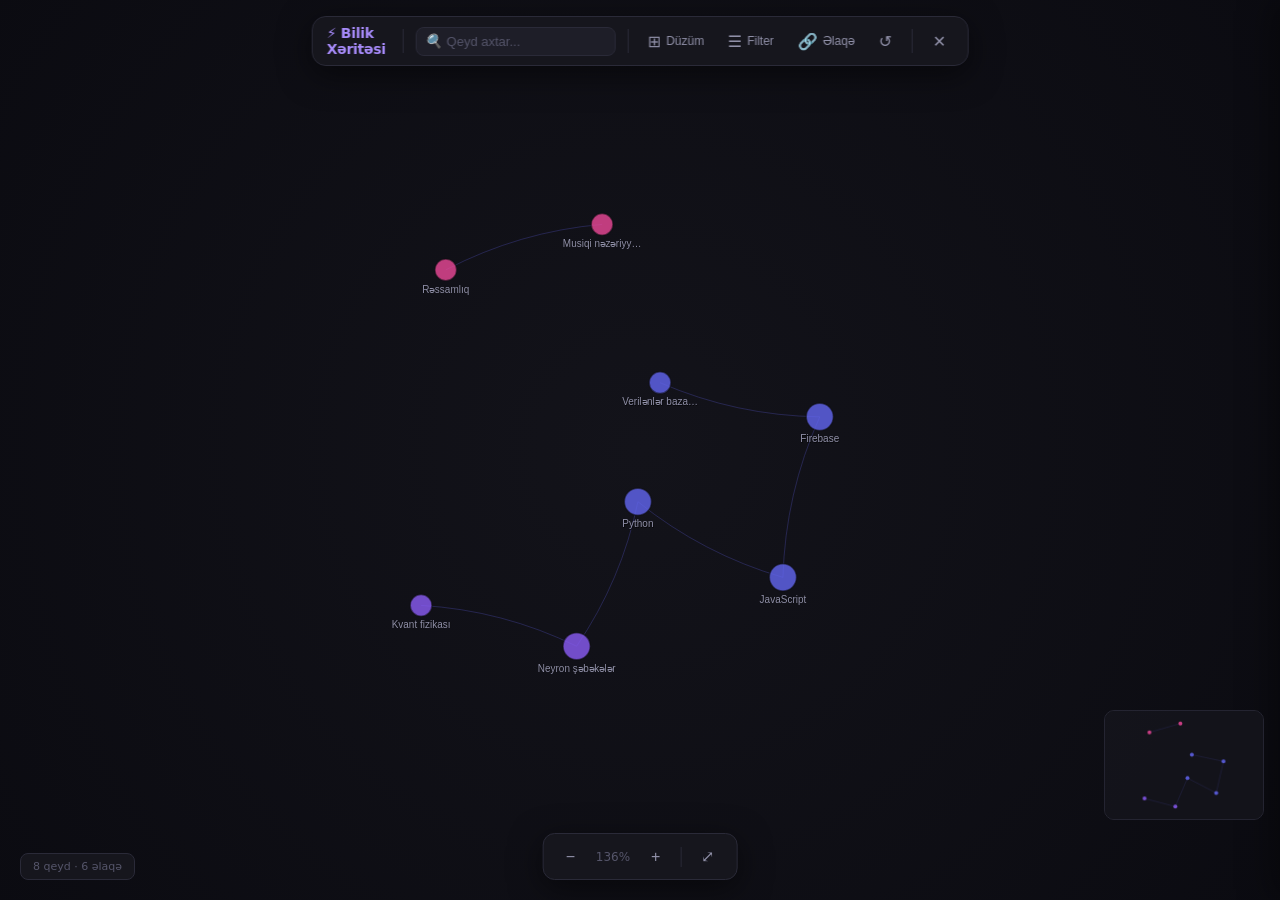
<file: obsidian.html>
<!DOCTYPE html>
<html lang="az">
<head>
<meta charset="UTF-8">
<meta name="viewport" content="width=device-width, initial-scale=1.0">
<title>Bilik Xəritəsi</title>
<style>
/* ============================================================
   OBSIDIAN GRAPH — tam CSS
   ============================================================ */
*, *::before, *::after { box-sizing: border-box; margin: 0; padding: 0; }

:root {
  --bg:         #0f0f13;
  --bg2:        #16161d;
  --bg3:        #1e1e28;
  --border:     #2a2a38;
  --text:       #e0e0ef;
  --text2:      #9090a8;
  --text3:      #55556a;
  --accent:     #7c6aff;
  --accent2:    #a78bfa;
  --green:      #34d399;
  --yellow:     #fbbf24;
  --red:        #f87171;
  --node-def:   #6366f1;
  --node-sel:   #fbbf24;
  --node-link:  #34d399;
  --node-hover: #a78bfa;
  --edge:       rgba(99,102,241,0.35);
  --edge-sel:   rgba(52,211,153,0.7);
  --panel-w:    320px;
  --ctrl-h:     52px;
}

html, body {
  width: 100%; height: 100%;
  background: var(--bg);
  color: var(--text);
  font-family: 'Inter', system-ui, sans-serif;
  overflow: hidden;
  user-select: none;
}

/* ── CANVAS ─────────────────────────────────────────────── */
#graph-canvas {
  position: fixed;
  inset: 0;
  width: 100%;
  height: 100%;
  cursor: grab;
}
#graph-canvas.grabbing { cursor: grabbing; }
#graph-canvas.crosshair { cursor: crosshair; }

/* ── TOP CONTROLS ────────────────────────────────────────── */
#top-bar {
  position: fixed;
  top: 16px; left: 50%;
  transform: translateX(-50%);
  z-index: 100;
  display: flex;
  align-items: center;
  gap: 8px;
  background: var(--bg2);
  border: 1px solid var(--border);
  border-radius: 14px;
  padding: 8px 14px;
  box-shadow: 0 8px 32px rgba(0,0,0,0.5);
  backdrop-filter: blur(12px);
}

#top-bar .logo {
  font-size: 14px;
  font-weight: 700;
  color: var(--accent2);
  letter-spacing: -0.3px;
  margin-right: 4px;
}

#search-box {
  position: relative;
  display: flex;
  align-items: center;
}
#graph-search {
  background: var(--bg3);
  border: 1px solid var(--border);
  border-radius: 8px;
  padding: 6px 10px 6px 30px;
  color: var(--text);
  font-size: 13px;
  width: 200px;
  outline: none;
  transition: border-color 0.2s, width 0.3s;
}
#graph-search:focus { border-color: var(--accent); width: 260px; }
#graph-search::placeholder { color: var(--text3); }
#search-box .s-icon {
  position: absolute; left: 9px;
  color: var(--text3); font-size: 14px; pointer-events: none;
}
#search-dropdown {
  position: absolute;
  top: calc(100% + 6px); left: 0;
  background: var(--bg2);
  border: 1px solid var(--border);
  border-radius: 10px;
  width: 280px;
  max-height: 240px;
  overflow-y: auto;
  z-index: 200;
  display: none;
  box-shadow: 0 8px 24px rgba(0,0,0,0.5);
}
#search-dropdown.show { display: block; }
.sd-item {
  padding: 9px 14px;
  font-size: 13px;
  cursor: pointer;
  border-bottom: 1px solid var(--border);
  transition: background 0.1s;
}
.sd-item:last-child { border-bottom: none; }
.sd-item:hover { background: var(--bg3); }
.sd-item-title { font-weight: 500; color: var(--text); }
.sd-item-cat { font-size: 11px; color: var(--text3); margin-top: 2px; }

.tb-sep { width: 1px; height: 24px; background: var(--border); margin: 0 4px; }

.tb-btn {
  background: none;
  border: none;
  color: var(--text2);
  cursor: pointer;
  padding: 6px 8px;
  border-radius: 8px;
  font-size: 16px;
  transition: all 0.15s;
  display: flex; align-items: center; gap: 5px;
}
.tb-btn:hover { background: var(--bg3); color: var(--text); }
.tb-btn.active { background: var(--accent); color: #fff; }
.tb-btn span { font-size: 12px; font-weight: 500; }

/* ── SIDE PANEL ──────────────────────────────────────────── */
#side-panel {
  position: fixed;
  top: 0; right: 0;
  width: var(--panel-w);
  height: 100%;
  background: var(--bg2);
  border-left: 1px solid var(--border);
  z-index: 90;
  display: flex;
  flex-direction: column;
  transform: translateX(100%);
  transition: transform 0.3s cubic-bezier(0.4,0,0.2,1);
  box-shadow: -8px 0 32px rgba(0,0,0,0.4);
}
#side-panel.open { transform: translateX(0); }

#panel-header {
  padding: 16px 18px 14px;
  border-bottom: 1px solid var(--border);
  display: flex;
  align-items: flex-start;
  gap: 10px;
}
#panel-node-color {
  width: 12px; height: 12px;
  border-radius: 50%;
  flex-shrink: 0;
  margin-top: 4px;
}
#panel-title {
  font-size: 16px;
  font-weight: 700;
  color: var(--text);
  line-height: 1.3;
  flex: 1;
}
#panel-close {
  background: none; border: none;
  color: var(--text3); cursor: pointer;
  font-size: 18px; padding: 2px;
  border-radius: 6px; transition: color 0.15s;
  flex-shrink: 0;
}
#panel-close:hover { color: var(--text); }

#panel-meta {
  padding: 10px 18px;
  font-size: 12px;
  color: var(--text3);
  border-bottom: 1px solid var(--border);
  line-height: 1.6;
}

#panel-tabs {
  display: flex;
  border-bottom: 1px solid var(--border);
}
.ptab {
  flex: 1; padding: 10px;
  background: none; border: none;
  color: var(--text3); cursor: pointer;
  font-size: 12px; font-weight: 600;
  border-bottom: 2px solid transparent;
  transition: all 0.15s;
}
.ptab.active { color: var(--accent2); border-bottom-color: var(--accent2); }

#panel-body { flex: 1; overflow-y: auto; padding: 14px 18px; }

.panel-section-title {
  font-size: 11px;
  font-weight: 700;
  color: var(--text3);
  text-transform: uppercase;
  letter-spacing: 0.8px;
  margin: 14px 0 8px;
}
.panel-section-title:first-child { margin-top: 0; }

.link-item {
  display: flex;
  align-items: center;
  gap: 8px;
  padding: 8px 10px;
  background: var(--bg3);
  border-radius: 8px;
  margin-bottom: 6px;
  cursor: pointer;
  border: 1px solid transparent;
  transition: all 0.15s;
  font-size: 13px;
}
.link-item:hover { border-color: var(--accent); background: #1e1e35; }
.link-item-dot {
  width: 8px; height: 8px;
  border-radius: 50%;
  flex-shrink: 0;
}
.link-item-name { flex: 1; color: var(--text); font-weight: 500; }
.link-item-cat { font-size: 11px; color: var(--text3); }

.no-links {
  font-size: 13px;
  color: var(--text3);
  text-align: center;
  padding: 20px 0;
}

/* Preview tab */
#panel-preview {
  font-size: 13px;
  line-height: 1.7;
  color: var(--text2);
}
#panel-preview h1,h2,h3 { color: var(--text); margin-bottom: 6px; }
#panel-preview p { margin-bottom: 8px; }

/* Panel actions */
#panel-actions {
  padding: 14px 18px;
  border-top: 1px solid var(--border);
  display: flex;
  gap: 8px;
}
.pa-btn {
  flex: 1;
  padding: 8px;
  border-radius: 8px;
  border: 1px solid var(--border);
  background: var(--bg3);
  color: var(--text2);
  font-size: 12px;
  font-weight: 500;
  cursor: pointer;
  transition: all 0.15s;
  display: flex; align-items: center; justify-content: center; gap: 5px;
}
.pa-btn:hover { border-color: var(--accent); color: var(--accent2); }
.pa-btn.danger:hover { border-color: var(--red); color: var(--red); }

/* ── BOTTOM CONTROLS ─────────────────────────────────────── */
#bottom-bar {
  position: fixed;
  bottom: 20px; left: 50%;
  transform: translateX(-50%);
  z-index: 100;
  display: flex;
  align-items: center;
  gap: 6px;
  background: var(--bg2);
  border: 1px solid var(--border);
  border-radius: 12px;
  padding: 8px 12px;
  box-shadow: 0 8px 32px rgba(0,0,0,0.5);
}

.zoom-btn {
  background: none; border: none;
  color: var(--text2); cursor: pointer;
  padding: 5px 10px;
  border-radius: 7px;
  font-size: 16px;
  transition: all 0.15s;
}
.zoom-btn:hover { background: var(--bg3); color: var(--text); }

#zoom-label {
  font-size: 12px;
  color: var(--text3);
  min-width: 44px;
  text-align: center;
  font-variant-numeric: tabular-nums;
}

/* ── FILTER PANEL ────────────────────────────────────────── */
#filter-panel {
  position: fixed;
  top: 76px; left: 16px;
  z-index: 90;
  background: var(--bg2);
  border: 1px solid var(--border);
  border-radius: 12px;
  padding: 14px;
  min-width: 200px;
  box-shadow: 0 8px 32px rgba(0,0,0,0.4);
  display: none;
}
#filter-panel.open { display: block; }
#filter-panel h4 {
  font-size: 11px;
  font-weight: 700;
  color: var(--text3);
  text-transform: uppercase;
  letter-spacing: 0.8px;
  margin-bottom: 10px;
}
.filter-item {
  display: flex;
  align-items: center;
  gap: 8px;
  padding: 6px 0;
  cursor: pointer;
  font-size: 13px;
  color: var(--text2);
  transition: color 0.15s;
}
.filter-item:hover { color: var(--text); }
.filter-dot {
  width: 10px; height: 10px;
  border-radius: 50%;
}
.filter-checkbox {
  width: 14px; height: 14px;
  border: 1.5px solid var(--border);
  border-radius: 3px;
  margin-left: auto;
  display: flex; align-items: center; justify-content: center;
  transition: all 0.15s;
}
.filter-item.active .filter-checkbox {
  background: var(--accent);
  border-color: var(--accent);
}
.filter-item.active .filter-checkbox::after {
  content: '✓';
  font-size: 9px;
  color: #fff;
}

/* ── TOOLTIP ─────────────────────────────────────────────── */
#node-tooltip {
  position: fixed;
  pointer-events: none;
  z-index: 300;
  background: var(--bg2);
  border: 1px solid var(--border);
  border-radius: 8px;
  padding: 8px 12px;
  font-size: 12px;
  color: var(--text);
  max-width: 200px;
  box-shadow: 0 4px 16px rgba(0,0,0,0.5);
  display: none;
  line-height: 1.5;
}
#node-tooltip .tt-title { font-weight: 600; margin-bottom: 2px; }
#node-tooltip .tt-cat { color: var(--text3); font-size: 11px; }
#node-tooltip .tt-links { color: var(--accent2); font-size: 11px; margin-top: 3px; }

/* ── MINIMAP ─────────────────────────────────────────────── */
#minimap {
  position: fixed;
  bottom: 80px; right: 16px;
  width: 160px; height: 110px;
  background: var(--bg2);
  border: 1px solid var(--border);
  border-radius: 10px;
  overflow: hidden;
  z-index: 90;
  opacity: 0.85;
  transition: opacity 0.2s;
}
#minimap:hover { opacity: 1; }
#minimap-canvas { width: 100%; height: 100%; }

/* ── STATS BAR ───────────────────────────────────────────── */
#stats-bar {
  position: fixed;
  bottom: 20px; left: 20px;
  z-index: 90;
  font-size: 11px;
  color: var(--text3);
  background: var(--bg2);
  border: 1px solid var(--border);
  border-radius: 8px;
  padding: 6px 12px;
}

/* ── CONTEXT MENU ────────────────────────────────────────── */
#ctx-menu {
  position: fixed;
  z-index: 400;
  background: var(--bg2);
  border: 1px solid var(--border);
  border-radius: 10px;
  padding: 6px;
  min-width: 180px;
  box-shadow: 0 8px 32px rgba(0,0,0,0.6);
  display: none;
}
#ctx-menu.show { display: block; }
.ctx-item {
  display: flex; align-items: center; gap: 8px;
  padding: 8px 10px;
  border-radius: 6px;
  cursor: pointer;
  font-size: 13px;
  color: var(--text2);
  transition: all 0.1s;
}
.ctx-item:hover { background: var(--bg3); color: var(--text); }
.ctx-item.danger { color: var(--red); }
.ctx-item.danger:hover { background: rgba(248,113,113,0.1); }
.ctx-sep { height: 1px; background: var(--border); margin: 4px 0; }

/* ── LINK LINE MODAL ─────────────────────────────────────── */
#link-mode-hint {
  position: fixed;
  top: 76px; left: 50%; transform: translateX(-50%);
  z-index: 200;
  background: rgba(124,106,255,0.15);
  border: 1px solid var(--accent);
  border-radius: 10px;
  padding: 10px 20px;
  font-size: 13px;
  color: var(--accent2);
  display: none;
  backdrop-filter: blur(8px);
}
#link-mode-hint.show { display: block; }

/* Scrollbar */
::-webkit-scrollbar { width: 4px; }
::-webkit-scrollbar-track { background: transparent; }
::-webkit-scrollbar-thumb { background: var(--border); border-radius: 2px; }
</style>
</head>
<body>

<!-- CANVAS -->
<canvas id="graph-canvas"></canvas>

<!-- TOP BAR -->
<div id="top-bar">
  <div class="logo">⚡ Bilik Xəritəsi</div>
  <div class="tb-sep"></div>
  <div id="search-box">
    <i class="s-icon">🔍</i>
    <input id="graph-search" placeholder="Qeyd axtar..." autocomplete="off">
    <div id="search-dropdown"></div>
  </div>
  <div class="tb-sep"></div>
  <button class="tb-btn" id="btn-layout" onclick="OG.autoLayout()" title="Avtomatik düzüm">
    ⊞ <span>Düzüm</span>
  </button>
  <button class="tb-btn" id="btn-filter" onclick="OG.toggleFilter()" title="Filtrlər">
    ☰ <span>Filter</span>
  </button>
  <button class="tb-btn" id="btn-link-mode" onclick="OG.toggleLinkMode()" title="Əlaqə qur">
    🔗 <span>Əlaqə</span>
  </button>
  <button class="tb-btn" id="btn-reset" onclick="OG.resetView()" title="Yenilə">
    ↺
  </button>
  <div class="tb-sep"></div>
  <button class="tb-btn" onclick="OG.closeGraph()" title="Bağla">✕</button>
</div>

<!-- LINK MODE HINT -->
<div id="link-mode-hint">🔗 Əlaqə modu — iki qeydə ardıcıl klik edin. Çıxmaq üçün <b>Esc</b></div>

<!-- FILTER PANEL -->
<div id="filter-panel">
  <h4>Kateqoriyalar</h4>
  <div id="filter-cats"></div>
</div>

<!-- SIDE PANEL -->
<div id="side-panel">
  <div id="panel-header">
    <div id="panel-node-color"></div>
    <div id="panel-title">—</div>
    <button id="panel-close" onclick="OG.closePanel()">✕</button>
  </div>
  <div id="panel-meta"></div>
  <div id="panel-tabs">
    <button class="ptab active" onclick="OG.switchTab('links')">Əlaqələr</button>
    <button class="ptab" onclick="OG.switchTab('preview')">Önbaxış</button>
  </div>
  <div id="panel-body"></div>
  <div id="panel-actions">
    <button class="pa-btn" onclick="OG.goToNote()">📖 Aç</button>
    <button class="pa-btn" onclick="OG.editNote()">✏️ Redaktə</button>
    <button class="pa-btn danger" onclick="OG.unlinkAll()">🔗✕ Bağları sil</button>
  </div>
</div>

<!-- BOTTOM BAR -->
<div id="bottom-bar">
  <button class="zoom-btn" onclick="OG.zoom(-0.2)">−</button>
  <span id="zoom-label">100%</span>
  <button class="zoom-btn" onclick="OG.zoom(0.2)">+</button>
  <div style="width:1px;height:20px;background:var(--border);margin:0 4px"></div>
  <button class="zoom-btn" onclick="OG.zoom(0)" title="Fit">⤢</button>
</div>

<!-- MINIMAP -->
<div id="minimap">
  <canvas id="minimap-canvas" width="160" height="110"></canvas>
</div>

<!-- STATS BAR -->
<div id="stats-bar" id="stats-bar">...</div>

<!-- TOOLTIP -->
<div id="node-tooltip">
  <div class="tt-title" id="tt-title"></div>
  <div class="tt-cat" id="tt-cat"></div>
  <div class="tt-links" id="tt-links"></div>
</div>

<!-- CONTEXT MENU -->
<div id="ctx-menu">
  <div class="ctx-item" onclick="OG.ctxOpen()">📖 Qeydi aç</div>
  <div class="ctx-item" onclick="OG.ctxEdit()">✏️ Redaktə et</div>
  <div class="ctx-item" onclick="OG.ctxStartLink()">🔗 Əlaqə qur</div>
  <div class="ctx-sep"></div>
  <div class="ctx-item" onclick="OG.ctxFocus()">🎯 Fokus</div>
  <div class="ctx-item" onclick="OG.ctxHide()">👁 Gizlət</div>
  <div class="ctx-sep"></div>
  <div class="ctx-item danger" onclick="OG.ctxUnlink()">🔗✕ Bağlarını sil</div>
</div>

<script>
// ============================================================
// OBSIDIAN GRAPH ENGINE
// ============================================================
const OG = (() => {

  // ── State ────────────────────────────────────────────────
  let nodes = [];        // { id, label, catId, catName, color, x, y, vx, vy, radius, hidden }
  let edges = [];        // { a, b }
  let selectedId = null;
  let hoveredId  = null;
  let ctxNodeId  = null;
  let linkModeActive = false;
  let linkFirstNode  = null;
  let hiddenNodes    = new Set();
  let filterCats     = new Map(); // catId → visible
  let currentTab     = 'links';

  // Camera
  let cam = { x: 0, y: 0, z: 1 };
  let isPanning = false;
  let panStart  = { x: 0, y: 0 };
  let dragNode  = null;
  let dragStart = { x: 0, y: 0 };
  let lastMouse = { x: 0, y: 0 };

  // Physics
  let animId = null;
  let physicsActive = true;
  let physTick = 0;

  // Canvas
  const canvas = document.getElementById('graph-canvas');
  const ctx    = canvas.getContext('2d');
  const mm     = document.getElementById('minimap-canvas');
  const mmCtx  = mm.getContext('2d');

  // Palette for categories
  const PALETTE = [
    '#6366f1','#8b5cf6','#ec4899','#f59e0b',
    '#10b981','#3b82f6','#ef4444','#14b8a6',
    '#f97316','#84cc16','#06b6d4','#a855f7'
  ];

  // ── Init ─────────────────────────────────────────────────
  function init() {
    resize();
    window.addEventListener('resize', resize);
    bindEvents();
    loadData();
    loop();

    // Search
    const si = document.getElementById('graph-search');
    si.addEventListener('input', onSearch);
    si.addEventListener('blur', () => setTimeout(() => {
      document.getElementById('search-dropdown').classList.remove('show');
    }, 150));
    si.addEventListener('keydown', e => { if(e.key==='Escape') si.blur(); });

    // Keyboard
    window.addEventListener('keydown', onKey);
  }

  function resize() {
    canvas.width  = window.innerWidth;
    canvas.height = window.innerHeight;
  }

  // ── Data loading ──────────────────────────────────────────
  function loadData() {
    let data = null;
    try {
      data = JSON.parse(localStorage.getItem('bilikbazasi') || 'null');
    } catch(e) {}

    if (!data || !data.notes) {
      // Demo data
      data = generateDemoData();
    }

    // Build category color map
    const catColors = new Map();
    let ci = 0;
    (data.categories || []).forEach(c => {
      catColors.set(c.id, PALETTE[ci++ % PALETTE.length]);
    });

    // Build nodes
    const W = canvas.width, H = canvas.height;
    nodes = (data.notes || []).map((n, i) => {
      const catName = (data.categories||[]).find(c=>c.id===n.catId)?.name || 'Digər';
      const color = catColors.get(n.catId) || PALETTE[0];
      const angle = (2*Math.PI*i/Math.max(data.notes.length,1));
      const r = Math.min(W,H) * 0.3;
      const linkCount = (data.links||[]).filter(l=>l.a===n.id||l.b===n.id).length;
      return {
        id: n.id, label: n.title,
        content: n.content || '',
        catId: n.catId, catName,
        color, hidden: false,
        x: W/2 + r * Math.cos(angle) + (Math.random()-0.5)*80,
        y: H/2 + r * Math.sin(angle) + (Math.random()-0.5)*80,
        vx: 0, vy: 0,
        radius: 6 + Math.min(linkCount * 2, 14),
        linkCount,
        updatedAt: n.updatedAt
      };
    });

    // Build edges
    edges = (data.links || []).filter(l =>
      nodes.find(n=>n.id===l.a) && nodes.find(n=>n.id===l.b)
    );

    // Filter cats
    const seen = new Set();
    nodes.forEach(n => {
      if (!seen.has(n.catId)) {
        seen.add(n.catId);
        filterCats.set(n.catId, { name: n.catName, color: n.color, visible: true });
      }
    });

    buildFilterPanel();
    updateStats();
    fitView();
  }

  function generateDemoData() {
    return {
      categories: [
        {id:1,name:'Texnologiya',icon:'💻'},{id:2,name:'Elm',icon:'🔬'},{id:3,name:'İncəsənət',icon:'🎨'}
      ],
      notes: [
        {id:1,title:'JavaScript',catId:1,content:'<p>Veb proqramlaşdırma dili</p>',updatedAt:new Date().toISOString()},
        {id:2,title:'Python',catId:1,content:'<p>Çoxməqsədli proqramlaşdırma dili</p>',updatedAt:new Date().toISOString()},
        {id:3,title:'Firebase',catId:1,content:'<p>Google backend platforması</p>',updatedAt:new Date().toISOString()},
        {id:4,title:'Kvant fizikası',catId:2,content:'<p>Atom altı hissəciklər</p>',updatedAt:new Date().toISOString()},
        {id:5,title:'Neyron şəbəkələr',catId:2,content:'<p>Süni intellekt əsası</p>',updatedAt:new Date().toISOString()},
        {id:6,title:'Rəssamlıq',catId:3,content:'<p>Vizual sənət forması</p>',updatedAt:new Date().toISOString()},
        {id:7,title:'Musiqi nəzəriyyəsi',catId:3,content:'<p>Notlar, ritm, harmoniya</p>',updatedAt:new Date().toISOString()},
        {id:8,title:'Verilənlər bazası',catId:1,content:'<p>Məlumat saxlama sistemləri</p>',updatedAt:new Date().toISOString()},
      ],
      links: [{a:1,b:3},{a:1,b:2},{a:2,b:5},{a:3,b:8},{a:4,b:5},{a:6,b:7}]
    };
  }

  // ── Physics / Force-directed ──────────────────────────────
  function applyPhysics() {
    if (!physicsActive) return;
    physTick++;
    const cooling = Math.max(0.3, 1 - physTick / 300);
    const visNodes = nodes.filter(n => !n.hidden);

    // Repulsion (Barnes-Hut approximation — simple version)
    for (let i = 0; i < visNodes.length; i++) {
      for (let j = i+1; j < visNodes.length; j++) {
        const a = visNodes[i], b = visNodes[j];
        const dx = b.x - a.x, dy = b.y - a.y;
        const dist = Math.max(Math.sqrt(dx*dx+dy*dy), 1);
        const rep = 2800 / (dist * dist);
        const fx = dx/dist * rep, fy = dy/dist * rep;
        a.vx -= fx; a.vy -= fy;
        b.vx += fx; b.vy += fy;
      }
    }

    // Attraction (spring)
    edges.forEach(e => {
      const a = visNodes.find(n=>n.id===e.a);
      const b = visNodes.find(n=>n.id===e.b);
      if (!a||!b) return;
      const dx = b.x-a.x, dy = b.y-a.y;
      const dist = Math.max(Math.sqrt(dx*dx+dy*dy), 1);
      const target = 120;
      const force = (dist - target) * 0.035;
      const fx = dx/dist*force, fy = dy/dist*force;
      a.vx += fx; a.vy += fy;
      b.vx -= fx; b.vy -= fy;
    });

    // Center gravity
    const cx = canvas.width/2, cy = canvas.height/2;
    visNodes.forEach(n => {
      n.vx += (cx - n.x) * 0.004;
      n.vy += (cy - n.y) * 0.004;
    });

    // Integrate + damping
    visNodes.forEach(n => {
      if (dragNode && dragNode.id === n.id) return;
      n.vx *= 0.82 * cooling;
      n.vy *= 0.82 * cooling;
      n.x += n.vx;
      n.y += n.vy;
    });
  }

  // ── Render ───────────────────────────────────────────────
  function render() {
    const W = canvas.width, H = canvas.height;
    ctx.clearRect(0, 0, W, H);

    // Background gradient
    const grad = ctx.createRadialGradient(W/2,H/2,0,W/2,H/2,Math.max(W,H)*0.7);
    grad.addColorStop(0, '#13131a');
    grad.addColorStop(1, '#0a0a10');
    ctx.fillStyle = grad;
    ctx.fillRect(0, 0, W, H);

    ctx.save();
    ctx.translate(cam.x, cam.y);
    ctx.scale(cam.z, cam.z);

    const visNodes = nodes.filter(n => !n.hidden);

    // Draw edges
    edges.forEach(e => {
      const a = visNodes.find(n=>n.id===e.a);
      const b = visNodes.find(n=>n.id===e.b);
      if (!a||!b) return;
      const isLinkedToSelected = selectedId && (e.a===selectedId||e.b===selectedId);
      const isLinkedToHovered  = hoveredId  && (e.a===hoveredId ||e.b===hoveredId);

      ctx.beginPath();
      ctx.moveTo(a.x, a.y);

      // Curved edges
      const mx = (a.x+b.x)/2 + (b.y-a.y)*0.1;
      const my = (a.y+b.y)/2 - (b.x-a.x)*0.1;
      ctx.quadraticCurveTo(mx, my, b.x, b.y);

      if (isLinkedToSelected) {
        ctx.strokeStyle = 'rgba(52,211,153,0.7)';
        ctx.lineWidth = 2 / cam.z;
      } else if (isLinkedToHovered) {
        ctx.strokeStyle = 'rgba(167,139,250,0.6)';
        ctx.lineWidth = 1.5 / cam.z;
      } else {
        ctx.strokeStyle = 'rgba(99,102,241,0.25)';
        ctx.lineWidth = 1 / cam.z;
      }
      ctx.stroke();

      // Arrow on selected edges
      if (isLinkedToSelected || isLinkedToHovered) {
        const t = 0.6;
        const ax = (1-t)*(1-t)*a.x + 2*(1-t)*t*mx + t*t*b.x;
        const ay = (1-t)*(1-t)*a.y + 2*(1-t)*t*my + t*t*b.y;
        const dx = 2*(1-t)*(mx-a.x)+2*t*(b.x-mx);
        const dy = 2*(1-t)*(my-a.y)+2*t*(b.y-my);
        const ang = Math.atan2(dy,dx);
        const as = 6 / cam.z;
        ctx.beginPath();
        ctx.moveTo(ax + Math.cos(ang)*as, ay + Math.sin(ang)*as);
        ctx.lineTo(ax + Math.cos(ang+2.4)*as*0.6, ay + Math.sin(ang+2.4)*as*0.6);
        ctx.lineTo(ax + Math.cos(ang-2.4)*as*0.6, ay + Math.sin(ang-2.4)*as*0.6);
        ctx.closePath();
        ctx.fillStyle = isLinkedToSelected ? 'rgba(52,211,153,0.8)' : 'rgba(167,139,250,0.7)';
        ctx.fill();
      }
    });

    // Draw nodes
    visNodes.forEach(n => {
      const isSelected = n.id === selectedId;
      const isHovered  = n.id === hoveredId;
      const isLinked   = selectedId && edges.some(e=>(e.a===selectedId&&e.b===n.id)||(e.b===selectedId&&e.a===n.id));
      const isLinkFirst = linkModeActive && n.id === linkFirstNode;

      const r = n.radius;
      const glowR = r * 2.8;

      // Glow
      if (isSelected || isHovered || isLinked || isLinkFirst) {
        const gc = isSelected ? n.color : isLinked ? '#34d399' : isLinkFirst ? '#fbbf24' : '#a78bfa';
        const grd = ctx.createRadialGradient(n.x,n.y,r*0.5,n.x,n.y,glowR);
        grd.addColorStop(0, gc + '55');
        grd.addColorStop(1, gc + '00');
        ctx.beginPath();
        ctx.arc(n.x, n.y, glowR, 0, Math.PI*2);
        ctx.fillStyle = grd;
        ctx.fill();
      }

      // Pulse ring for selected
      if (isSelected) {
        const pulseR = r + 4 + Math.sin(Date.now()/400)*3;
        ctx.beginPath();
        ctx.arc(n.x, n.y, pulseR, 0, Math.PI*2);
        ctx.strokeStyle = n.color + '88';
        ctx.lineWidth = 1.5 / cam.z;
        ctx.stroke();
      }

      // Node fill
      const fillColor = isSelected ? n.color :
                        isLinked   ? '#34d399' :
                        isLinkFirst? '#fbbf24' :
                        isHovered  ? '#a78bfa' :
                        n.color + 'cc';
      ctx.beginPath();
      ctx.arc(n.x, n.y, r, 0, Math.PI*2);
      ctx.fillStyle = fillColor;
      ctx.fill();
      ctx.strokeStyle = '#0f0f1388';
      ctx.lineWidth = 1.5 / cam.z;
      ctx.stroke();

      // Label
      const fontSize = Math.max(9, Math.min(13, 10 + (isSelected?2:0))) / cam.z;
      ctx.font = `${isSelected?'600':'400'} ${fontSize}px Inter,sans-serif`;
      ctx.textAlign = 'center';
      ctx.textBaseline = 'top';

      const label = n.label.length > 16 ? n.label.slice(0,15)+'…' : n.label;
      const ty = n.y + r + 4/cam.z;

      // Label shadow
      ctx.fillStyle = 'rgba(0,0,0,0.7)';
      ctx.fillText(label, n.x+0.5/cam.z, ty+0.5/cam.z);

      ctx.fillStyle = isSelected ? '#fff' : isHovered ? '#e0e0ef' : '#9090a8';
      ctx.fillText(label, n.x, ty);
    });

    // Link mode: draw line from first node to cursor
    if (linkModeActive && linkFirstNode) {
      const fn = nodes.find(n=>n.id===linkFirstNode);
      if (fn) {
        const mx2 = (lastMouse.x - cam.x) / cam.z;
        const my2 = (lastMouse.y - cam.y) / cam.z;
        ctx.beginPath();
        ctx.moveTo(fn.x, fn.y);
        ctx.lineTo(mx2, my2);
        ctx.strokeStyle = '#fbbf2488';
        ctx.lineWidth = 2 / cam.z;
        ctx.setLineDash([6/cam.z, 4/cam.z]);
        ctx.stroke();
        ctx.setLineDash([]);
      }
    }

    ctx.restore();

    renderMinimap();
  }

  function renderMinimap() {
    const MW = mm.width, MH = mm.height;
    mmCtx.clearRect(0, 0, MW, MH);
    mmCtx.fillStyle = '#16161d';
    mmCtx.fillRect(0, 0, MW, MH);

    const visNodes = nodes.filter(n=>!n.hidden);
    if (!visNodes.length) return;

    // Fit all nodes into minimap
    let minX=Infinity,minY=Infinity,maxX=-Infinity,maxY=-Infinity;
    visNodes.forEach(n=>{
      minX=Math.min(minX,n.x);minY=Math.min(minY,n.y);
      maxX=Math.max(maxX,n.x);maxY=Math.max(maxY,n.y);
    });
    const pw = maxX-minX||1, ph = maxY-minY||1;
    const scale = Math.min((MW-16)/pw, (MH-16)/ph) * 0.9;
    const ox = (MW - pw*scale)/2 - minX*scale;
    const oy = (MH - ph*scale)/2 - minY*scale;

    // Edges
    edges.forEach(e=>{
      const a=visNodes.find(n=>n.id===e.a), b=visNodes.find(n=>n.id===e.b);
      if(!a||!b) return;
      mmCtx.beginPath();
      mmCtx.moveTo(a.x*scale+ox, a.y*scale+oy);
      mmCtx.lineTo(b.x*scale+ox, b.y*scale+oy);
      mmCtx.strokeStyle='rgba(99,102,241,0.3)';
      mmCtx.lineWidth=0.5; mmCtx.stroke();
    });

    // Nodes
    visNodes.forEach(n=>{
      mmCtx.beginPath();
      mmCtx.arc(n.x*scale+ox, n.y*scale+oy, Math.max(2, n.radius*scale*0.4), 0, Math.PI*2);
      mmCtx.fillStyle = n.id===selectedId ? '#fbbf24' : n.color;
      mmCtx.fill();
    });

    // Viewport indicator
    const vx = (-cam.x/cam.z)*scale+ox;
    const vy = (-cam.y/cam.z)*scale+oy;
    const vw = (canvas.width/cam.z)*scale;
    const vh = (canvas.height/cam.z)*scale;
    mmCtx.strokeStyle='rgba(255,255,255,0.3)';
    mmCtx.lineWidth=1;
    mmCtx.strokeRect(vx,vy,vw,vh);
  }

  // ── Animation loop ────────────────────────────────────────
  function loop() {
    applyPhysics();
    render();
    animId = requestAnimationFrame(loop);
  }

  // ── Events ───────────────────────────────────────────────
  function bindEvents() {
    canvas.addEventListener('mousedown',  onMouseDown);
    canvas.addEventListener('mousemove',  onMouseMove);
    canvas.addEventListener('mouseup',    onMouseUp);
    canvas.addEventListener('wheel',      onWheel, { passive: false });
    canvas.addEventListener('contextmenu',onContextMenu);
    canvas.addEventListener('dblclick',   onDblClick);
    document.addEventListener('click', e => {
      if (!e.target.closest('#ctx-menu')) hideCtxMenu();
    });
  }

  function worldPos(e) {
    const r = canvas.getBoundingClientRect();
    return {
      x: (e.clientX - r.left - cam.x) / cam.z,
      y: (e.clientY - r.top  - cam.y) / cam.z
    };
  }
  function hitNode(wx, wy) {
    return nodes.filter(n=>!n.hidden).find(n => {
      const d = Math.hypot(n.x-wx, n.y-wy);
      return d <= Math.max(n.radius + 4, 12);
    });
  }

  function onMouseDown(e) {
    if (e.button !== 0) return;
    hideCtxMenu();
    const wp = worldPos(e);
    const hit = hitNode(wp.x, wp.y);
    if (hit) {
      if (linkModeActive) {
        handleLinkClick(hit.id);
        return;
      }
      dragNode = hit;
      dragStart = { x: e.clientX, y: e.clientY };
      physicsActive = false;
    } else {
      isPanning = true;
      panStart = { x: e.clientX - cam.x, y: e.clientY - cam.y };
      canvas.classList.add('grabbing');
    }
  }

  function onMouseMove(e) {
    const r = canvas.getBoundingClientRect();
    lastMouse.x = e.clientX - r.left;
    lastMouse.y = e.clientY - r.top;

    if (dragNode) {
      const wp = worldPos(e);
      dragNode.x = wp.x;
      dragNode.y = wp.y;
      dragNode.vx = 0; dragNode.vy = 0;
      return;
    }
    if (isPanning) {
      cam.x = e.clientX - panStart.x;
      cam.y = e.clientY - panStart.y;
      return;
    }

    const wp = worldPos(e);
    const hit = hitNode(wp.x, wp.y);
    if (hit) {
      hoveredId = hit.id;
      showTooltip(hit, e.clientX, e.clientY);
      canvas.classList.add('crosshair');
    } else {
      hoveredId = null;
      hideTooltip();
      canvas.classList.remove('crosshair');
    }
  }

  function onMouseUp(e) {
    if (dragNode) {
      const dist = Math.hypot(e.clientX-dragStart.x, e.clientY-dragStart.y);
      if (dist < 5) {
        selectNode(dragNode.id);
      }
      physicsActive = true;
      physTick = 0;
      dragNode = null;
    }
    isPanning = false;
    canvas.classList.remove('grabbing');
  }

  function onWheel(e) {
    e.preventDefault();
    const factor = e.deltaY < 0 ? 1.12 : 0.88;
    const r = canvas.getBoundingClientRect();
    const mx = e.clientX - r.left, my = e.clientY - r.top;
    cam.x = mx - (mx - cam.x) * factor;
    cam.y = my - (my - cam.y) * factor;
    cam.z = Math.max(0.1, Math.min(4, cam.z * factor));
    updateZoomLabel();
  }

  function onContextMenu(e) {
    e.preventDefault();
    const wp = worldPos(e);
    const hit = hitNode(wp.x, wp.y);
    if (hit) {
      ctxNodeId = hit.id;
      showCtxMenu(e.clientX, e.clientY);
    }
  }

  function onDblClick(e) {
    const wp = worldPos(e);
    const hit = hitNode(wp.x, wp.y);
    if (hit) goToNote(hit.id);
  }

  function onKey(e) {
    if (e.key === 'Escape') {
      if (linkModeActive) { toggleLinkMode(); return; }
      if (selectedId) { deselectNode(); return; }
    }
    if (e.key === 'f' || e.key === 'F') fitView();
    if ((e.key === '+' || e.key === '=') && e.ctrlKey) { e.preventDefault(); zoom(0.2); }
    if (e.key === '-' && e.ctrlKey) { e.preventDefault(); zoom(-0.2); }
  }

  // ── Node selection ────────────────────────────────────────
  function selectNode(id) {
    selectedId = id;
    const n = nodes.find(x=>x.id===id);
    if (!n) return;
    openPanel(n);
    focusNode(n, false);
  }

  function deselectNode() {
    selectedId = null;
    closePanel();
  }

  function focusNode(n, animate=true) {
    const tx = canvas.width/2 - n.x * cam.z;
    const ty = canvas.height/2 - n.y * cam.z;
    if (!animate) { cam.x=tx; cam.y=ty; return; }
    const sx=cam.x,sy=cam.y, frames=24;
    let f=0;
    function step() {
      f++;
      const t = f/frames;
      const ease = t<0.5?2*t*t:1-Math.pow(-2*t+2,2)/2;
      cam.x = sx+(tx-sx)*ease;
      cam.y = sy+(ty-sy)*ease;
      if(f<frames) requestAnimationFrame(step);
    }
    requestAnimationFrame(step);
  }

  // ── Panel ─────────────────────────────────────────────────
  function openPanel(n) {
    document.getElementById('panel-title').textContent = n.label;
    document.getElementById('panel-node-color').style.background = n.color;
    const lc = edges.filter(e=>e.a===n.id||e.b===n.id).length;
    document.getElementById('panel-meta').innerHTML =
      `<b>${n.catName}</b> · ${lc} əlaqə` +
      (n.updatedAt ? ` · ${new Date(n.updatedAt).toLocaleDateString('az-AZ')}` : '');
    renderPanelTab();
    document.getElementById('side-panel').classList.add('open');
  }

  function closePanel() {
    document.getElementById('side-panel').classList.remove('open');
    selectedId = null;
  }

  function switchTab(tab) {
    currentTab = tab;
    document.querySelectorAll('.ptab').forEach((b,i) => {
      b.classList.toggle('active', (i===0&&tab==='links')||(i===1&&tab==='preview'));
    });
    renderPanelTab();
  }

  function renderPanelTab() {
    const body = document.getElementById('panel-body');
    if (!selectedId) return;
    const n = nodes.find(x=>x.id===selectedId);

    if (currentTab === 'links') {
      const linkedIds = edges
        .filter(e=>e.a===n.id||e.b===n.id)
        .map(e=>e.a===n.id?e.b:e.a);
      const linked = nodes.filter(x=>linkedIds.includes(x.id));

      // Backlinks: who links to this
      const backIds = edges
        .filter(e=>e.b===n.id)
        .map(e=>e.a);
      const outIds = edges.filter(e=>e.a===n.id).map(e=>e.b);

      let html = '';
      if (linked.length === 0) {
        html = `<div class="no-links">Bu qeydin hələ əlaqəsi yoxdur.<br>🔗 Əlaqə modu ilə bağlayın.</div>`;
      } else {
        html += `<div class="panel-section-title">Bağlı qeydlər (${linked.length})</div>`;
        html += linked.map(l=>`
          <div class="link-item" onclick="OG.selectNode(${l.id})">
            <div class="link-item-dot" style="background:${l.color}"></div>
            <div>
              <div class="link-item-name">${escH(l.label)}</div>
              <div class="link-item-cat">${escH(l.catName)}</div>
            </div>
            <div style="color:var(--text3);font-size:11px">${l.linkCount} 🔗</div>
          </div>`).join('');
      }
      body.innerHTML = html;
    } else {
      // Preview
      const stripped = n.content.replace(/<[^>]+>/g,' ').replace(/\s+/g,' ').trim();
      body.innerHTML = `<div id="panel-preview">${stripped.slice(0,400)||'<span style="color:var(--text3)">Məzmun yoxdur</span>'}${stripped.length>400?'…':''}</div>`;
    }
  }

  // ── Link mode ─────────────────────────────────────────────
  function toggleLinkMode() {
    linkModeActive = !linkModeActive;
    linkFirstNode = null;
    document.getElementById('btn-link-mode').classList.toggle('active', linkModeActive);
    document.getElementById('link-mode-hint').classList.toggle('show', linkModeActive);
    canvas.style.cursor = linkModeActive ? 'crosshair' : '';
  }

  function handleLinkClick(id) {
    if (!linkFirstNode) {
      linkFirstNode = id;
      showToastMsg(`Birinci qeyd seçildi. İndi ikinci qeydi seçin.`);
    } else {
      if (linkFirstNode === id) {
        linkFirstNode = null;
        return;
      }
      // Check if already linked
      const exists = edges.some(e=>(e.a===linkFirstNode&&e.b===id)||(e.a===id&&e.b===linkFirstNode));
      if (exists) {
        showToastMsg('Bu əlaqə artıq mövcuddur');
        linkFirstNode = null;
        return;
      }
      // Save link
      edges.push({ a: linkFirstNode, b: id });
      saveLink(linkFirstNode, id);
      // Update link counts
      const na = nodes.find(n=>n.id===linkFirstNode);
      const nb = nodes.find(n=>n.id===id);
      if (na) { na.linkCount++; na.radius = 6+Math.min(na.linkCount*2,14); }
      if (nb) { nb.linkCount++; nb.radius = 6+Math.min(nb.linkCount*2,14); }
      showToastMsg('✓ Əlaqə quruldu');
      linkFirstNode = null;
      toggleLinkMode();
      updateStats();
    }
  }

  function saveLink(a, b) {
    // localStorage
    try {
      const d = JSON.parse(localStorage.getItem('bilikbazasi')||'null');
      if (d) {
        const exists = d.links.some(l=>(l.a===a&&l.b===b)||(l.a===b&&l.b===a));
        if (!exists) { d.links.push({a,b}); localStorage.setItem('bilikbazasi',JSON.stringify(d)); }
      }
    } catch(e){}
    // Firebase
    if (window.FS_saveLink) window.FS_saveLink(a,b).catch(console.error);
  }

  function removeLink(a, b) {
    edges = edges.filter(e=>!((e.a===a&&e.b===b)||(e.a===b&&e.b===a)));
    try {
      const d = JSON.parse(localStorage.getItem('bilikbazasi')||'null');
      if (d) {
        d.links = d.links.filter(l=>!((l.a===a&&l.b===b)||(l.a===b&&l.b===a)));
        localStorage.setItem('bilikbazasi',JSON.stringify(d));
      }
    } catch(e){}
    if (window.FS_deleteLink) window.FS_deleteLink(a,b).catch(console.error);
    const na=nodes.find(n=>n.id===a), nb=nodes.find(n=>n.id===b);
    if(na){na.linkCount=Math.max(0,na.linkCount-1);na.radius=6+Math.min(na.linkCount*2,14);}
    if(nb){nb.linkCount=Math.max(0,nb.linkCount-1);nb.radius=6+Math.min(nb.linkCount*2,14);}
  }

  // ── Context menu ──────────────────────────────────────────
  function showCtxMenu(x, y) {
    const m = document.getElementById('ctx-menu');
    m.style.left = Math.min(x, window.innerWidth-190) + 'px';
    m.style.top  = Math.min(y, window.innerHeight-200) + 'px';
    m.classList.add('show');
  }
  function hideCtxMenu() { document.getElementById('ctx-menu').classList.remove('show'); }

  function ctxOpen()      { if(ctxNodeId) goToNote(ctxNodeId); hideCtxMenu(); }
  function ctxEdit()      { if(ctxNodeId) editNote(ctxNodeId); hideCtxMenu(); }
  function ctxStartLink() { if(!linkModeActive) toggleLinkMode(); if(ctxNodeId){linkFirstNode=ctxNodeId;showToastMsg('İkinci qeydi seçin');} hideCtxMenu(); }
  function ctxFocus()     { if(ctxNodeId){const n=nodes.find(x=>x.id===ctxNodeId);if(n)focusNode(n);selectNode(ctxNodeId);} hideCtxMenu(); }
  function ctxHide()      { if(ctxNodeId){hiddenNodes.add(ctxNodeId);const n=nodes.find(x=>x.id===ctxNodeId);if(n)n.hidden=true;updateStats();} hideCtxMenu(); }
  function ctxUnlink()    { unlinkAll(ctxNodeId); hideCtxMenu(); }

  // ── Actions ───────────────────────────────────────────────
  function unlinkAll(id) {
    const nid = id || selectedId;
    if (!nid) return;
    const toRemove = edges.filter(e=>e.a===nid||e.b===nid);
    toRemove.forEach(e => removeLink(e.a, e.b));
    updateStats();
    if (selectedId) renderPanelTab();
    showToastMsg('Bütün bağlar silindi');
  }

  function goToNote(id) {
    const nid = id || selectedId;
    if (!nid) return;
    closeGraph(nid);
  }

  function editNote(id) {
    const nid = id || selectedId;
    if (!nid) return;
    closeGraph(nid, 'edit');
  }

  function closeGraph(noteId, mode) {
    // Signal to main app
    window.dispatchEvent(new CustomEvent('og:close', {
      detail: { noteId: noteId || null, mode: mode || 'view' }
    }));
  }

  // ── View controls ─────────────────────────────────────────
  function fitView() {
    const vis = nodes.filter(n=>!n.hidden);
    if (!vis.length) return;
    let minX=Infinity,minY=Infinity,maxX=-Infinity,maxY=-Infinity;
    vis.forEach(n=>{minX=Math.min(minX,n.x-n.radius);minY=Math.min(minY,n.y-n.radius);maxX=Math.max(maxX,n.x+n.radius);maxY=Math.max(maxY,n.y+n.radius);});
    const pw=maxX-minX||1, ph=maxY-minY||1;
    const pad = 80;
    const nz = Math.min((canvas.width-pad*2)/pw, (canvas.height-pad*2)/ph, 2);
    cam.z = nz;
    cam.x = canvas.width/2  - (minX+pw/2)*nz;
    cam.y = canvas.height/2 - (minY+ph/2)*nz;
    updateZoomLabel();
  }

  function zoom(delta) {
    if (delta === 0) { fitView(); return; }
    const nz = Math.max(0.1, Math.min(4, cam.z + delta));
    const mx=canvas.width/2, my=canvas.height/2;
    cam.x = mx - (mx-cam.x)*(nz/cam.z);
    cam.y = my - (my-cam.y)*(nz/cam.z);
    cam.z = nz;
    updateZoomLabel();
  }

  function updateZoomLabel() {
    document.getElementById('zoom-label').textContent = Math.round(cam.z*100)+'%';
  }

  function resetView() {
    hiddenNodes.clear();
    nodes.forEach(n=>n.hidden=false);
    physTick = 0;
    physicsActive = true;
    loadData();
  }

  function autoLayout() {
    physTick = 0;
    physicsActive = true;
    // Scatter nodes to reset
    nodes.forEach(n=>{
      n.x += (Math.random()-0.5)*200;
      n.y += (Math.random()-0.5)*200;
      n.vx = (Math.random()-0.5)*5;
      n.vy = (Math.random()-0.5)*5;
    });
    setTimeout(fitView, 2000);
  }

  // ── Filter panel ──────────────────────────────────────────
  function buildFilterPanel() {
    const cont = document.getElementById('filter-cats');
    let html = '';
    filterCats.forEach((v, id) => {
      html += `<div class="filter-item active" id="fc-${id}" onclick="OG.toggleCatFilter(${id})">
        <div class="filter-dot" style="background:${v.color}"></div>
        <span>${escH(v.name)}</span>
        <div class="filter-checkbox"></div>
      </div>`;
    });
    cont.innerHTML = html || '<div style="color:var(--text3);font-size:12px">Kateqoriya yoxdur</div>';
  }

  function toggleCatFilter(catId) {
    const fc = filterCats.get(catId);
    if (!fc) return;
    fc.visible = !fc.visible;
    nodes.forEach(n => {
      if (n.catId === catId) n.hidden = !fc.visible;
    });
    document.getElementById('fc-'+catId)?.classList.toggle('active', fc.visible);
    updateStats();
  }

  function toggleFilter() {
    document.getElementById('filter-panel').classList.toggle('open');
  }

  // ── Stats ─────────────────────────────────────────────────
  function updateStats() {
    const vis = nodes.filter(n=>!n.hidden).length;
    const ed = edges.filter(e=>!nodes.find(n=>n.id===e.a)?.hidden && !nodes.find(n=>n.id===e.b)?.hidden).length;
    document.getElementById('stats-bar').textContent = `${vis} qeyd · ${ed} əlaqə`;
  }

  // ── Tooltip ───────────────────────────────────────────────
  function showTooltip(n, mx, my) {
    const tt = document.getElementById('node-tooltip');
    document.getElementById('tt-title').textContent = n.label;
    document.getElementById('tt-cat').textContent = n.catName;
    document.getElementById('tt-links').textContent = n.linkCount ? `${n.linkCount} əlaqə` : '';
    tt.style.display = 'block';
    tt.style.left = Math.min(mx+14, window.innerWidth-220) + 'px';
    tt.style.top  = Math.min(my-10, window.innerHeight-80) + 'px';
  }
  function hideTooltip() {
    document.getElementById('node-tooltip').style.display = 'none';
  }

  // ── Toast ────────────────────────────────────────────────
  let _tt = null;
  function showToastMsg(msg) {
    let t = document.getElementById('og-toast');
    if (!t) {
      t = document.createElement('div');
      t.id = 'og-toast';
      t.style.cssText = 'position:fixed;bottom:90px;left:50%;transform:translateX(-50%);background:var(--bg2);border:1px solid var(--border);color:var(--text);padding:8px 18px;border-radius:8px;font-size:13px;z-index:500;pointer-events:none;transition:opacity .3s';
      document.body.appendChild(t);
    }
    t.textContent = msg;
    t.style.opacity = '1';
    clearTimeout(_tt);
    _tt = setTimeout(() => t.style.opacity = '0', 2000);
  }

  // ── Search ────────────────────────────────────────────────
  function onSearch(e) {
    const q = e.target.value.trim().toLowerCase();
    const dd = document.getElementById('search-dropdown');
    if (!q) { dd.classList.remove('show'); return; }
    const res = nodes.filter(n=>!n.hidden && n.label.toLowerCase().includes(q)).slice(0,8);
    if (!res.length) { dd.innerHTML='<div class="sd-item" style="color:var(--text3)">Nəticə yoxdur</div>'; }
    else {
      dd.innerHTML = res.map(n=>`
        <div class="sd-item" onclick="OG.selectNode(${n.id})">
          <div class="sd-item-title">${escH(n.label)}</div>
          <div class="sd-item-cat">${escH(n.catName)} · ${n.linkCount} əlaqə</div>
        </div>`).join('');
    }
    dd.classList.add('show');
  }

  // ── Utils ─────────────────────────────────────────────────
  function escH(s) {
    return String(s||'').replace(/&/g,'&amp;').replace(/</g,'&lt;').replace(/>/g,'&gt;').replace(/"/g,'&quot;');
  }

  // ── Public API ────────────────────────────────────────────
  return {
    init, selectNode, deselectNode, closePanel,
    switchTab, toggleLinkMode, toggleFilter, toggleCatFilter,
    zoom, resetView, autoLayout, fitView,
    closeGraph: () => closeGraph(),
    goToNote: () => goToNote(),
    editNote: () => editNote(),
    unlinkAll: () => unlinkAll(),
    ctxOpen, ctxEdit, ctxStartLink, ctxFocus, ctxHide, ctxUnlink
  };
})();

// Boot — expose loadGraph so parent frame can trigger refresh
window.loadGraph = function() { try { OG.init && OG.init(); } catch(e){} };
document.addEventListener('DOMContentLoaded', () => OG.init());
</script>
</body>
</html>
</file>
